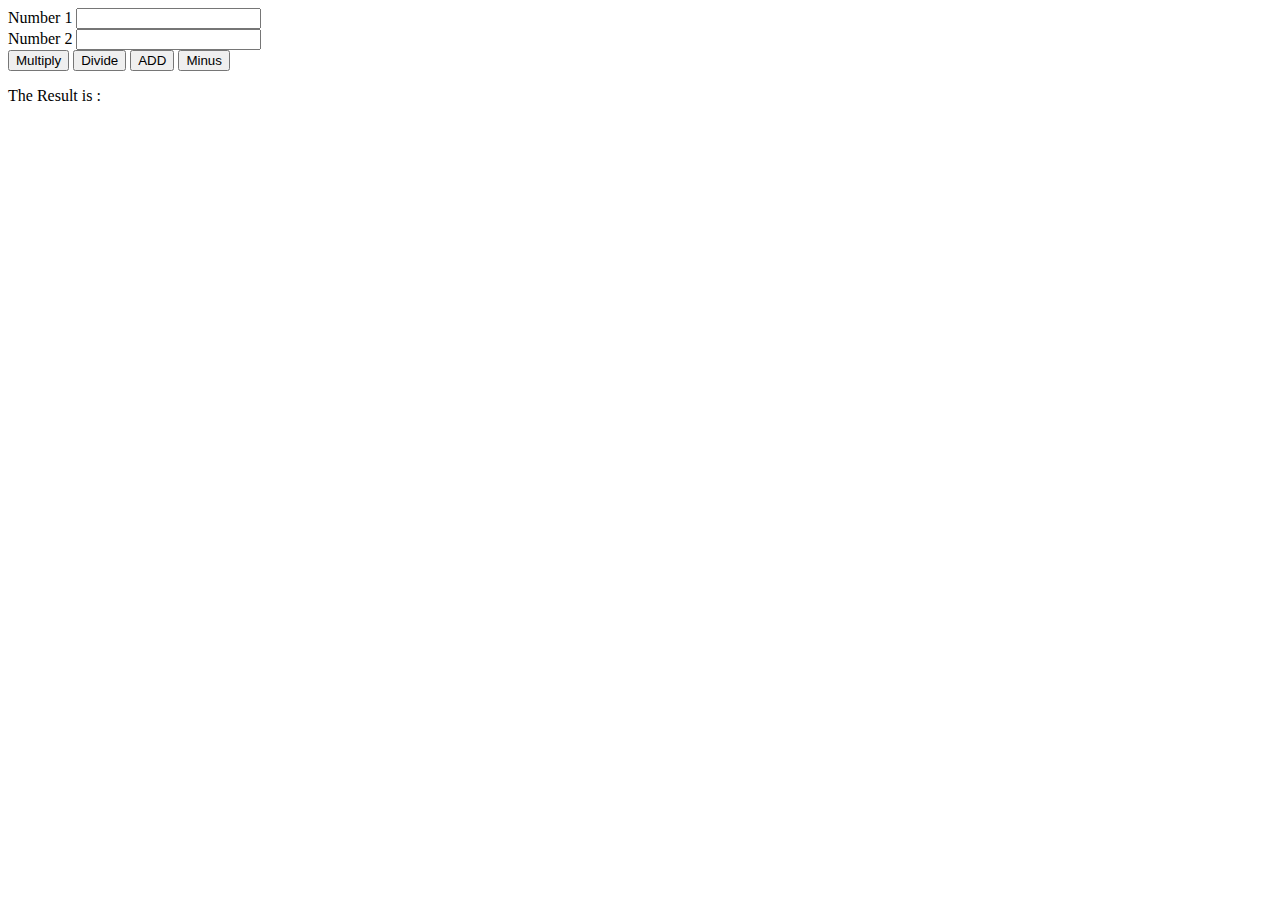
<file: Web Technologies Mid Term/JS Calculator/index.html>
<!DOCTYPE html>
<html lang="en">
<head>
    <meta charset="UTF-8">
    <meta name="viewport" content="width=device-width, initial-scale=1.0">
    <script src="index.js"></script>
    <title>Simple Calculator</title>
</head>
<body>
    <form>
        <label for="num1">Number 1</label>
        <input type="text" id="firstNumber" /><br>
        <label for="num2">Number 2</label>
        <input type="text" id="secondNumber" /><br>
        <input type="button" onClick="multiplyBy()" Value="Multiply" />
        <input type="button" onClick="divideBy()" Value="Divide" />
        <input type="button" onClick="addBy()" Value="ADD" />
        <input type="button" onClick="minusBy()" Value="Minus" />
        </form>
        <p>The Result is : <br>
        <span id = "result"></span>
        </p>
</body>
</html>
</file>
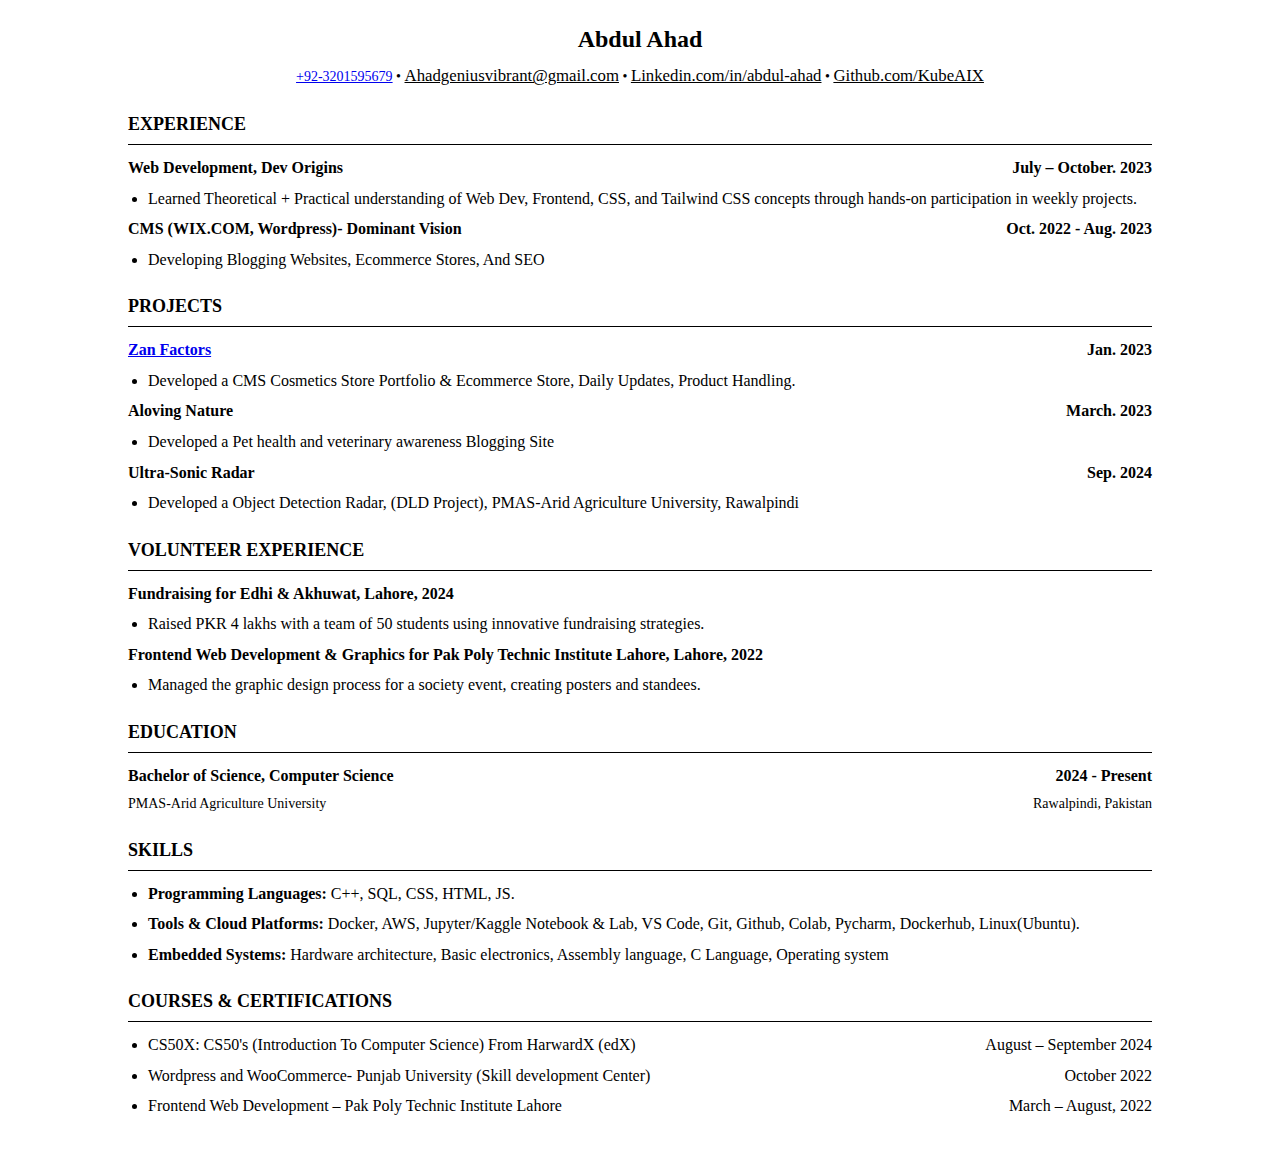
<file: Web Technologies Mid Term/Practice1/CV/index.html>
<!DOCTYPE html>
<html lang="en">

<head>
    <meta charset="UTF-8">
    <meta name="viewport" content="width=device-width, initial-scale=1.0">
    <link rel="stylesheet" href="Style/style.css">
    <title>Resume</title>
</head>


<body>
    <div class="container">
        <div class="header">
            <h1>Abdul Ahad</h1>
            <p><a href="tel://+92-3201595679">+92-3201595679</a> •
                <a style="color: black; font-size: larger;" target="_blank" href="#">Ahadgeniusvibrant@gmail.com</a> •
                <a style="color: black; font-size: larger;" target="_blank" href="#">Linkedin.com/in/abdul-ahad</a> •
                <a style="color: black; font-size: larger;" target="_blank" href="#">Github.com/KubeAIX</a>
            </p>
        </div>
        <div class="section">
            <h2>EXPERIENCE</h2>
            <h3>Web Development, Dev Origins <span class="date">July – October. 2023</span></h3>
            <ul>
                <li>Learned Theoretical + Practical understanding of Web Dev, Frontend, CSS, and Tailwind CSS concepts
                    through
                    hands-on participation in weekly projects.</li>
            </ul>
            <h3>CMS (WIX.COM, Wordpress)- Dominant Vision<span class="date">Oct. 2022 - Aug. 2023</span></h3>
            <ul>
                <li>Developing Blogging Websites, Ecommerce Stores, And SEO</li>
            </ul>
        </div>
        <div class="section">
            <h2>PROJECTS</h2>
            <h3><a target="_blank" href="https://www.instagram.com/zan_factor/?hl=en">Zan Factors</a><span class="date">Jan. 2023</span>
            </h3>
            <ul>
                <li>Developed a CMS Cosmetics Store Portfolio & Ecommerce Store, Daily Updates, Product Handling.
                </li>
            </ul>
            <h3>Aloving Nature <span class="date">March. 2023</span></h3>
            <ul>
                <li>Developed a Pet health and veterinary awareness Blogging Site</li>
            </ul>
            <h3>Ultra-Sonic Radar <span class="date">Sep. 2024</span></h3>
            <ul>
                <li>Developed a Object Detection Radar, (DLD Project), PMAS-Arid Agriculture University, Rawalpindi</li>
            </ul>
        </div>
        <div class="section">
            <h2>VOLUNTEER EXPERIENCE</h2>
            <h3>Fundraising for Edhi & Akhuwat, Lahore, 2024</h3>
            <ul>
                <li>Raised PKR 4 lakhs with a team of 50 students using innovative fundraising strategies.</li>
            </ul>
            <h3>Frontend Web Development & Graphics for Pak Poly Technic Institute Lahore, Lahore, 2022</h3>
            <ul>
                <li>Managed the graphic design process for a society event, creating posters and standees.</li>
            </ul>
        </div>
        <div class="section">
            <h2>EDUCATION</h2>
            <h3>Bachelor of Science, Computer Science <span class="date">2024 - Present</span></h3>
            <p>PMAS-Arid Agriculture University<span class="date">Rawalpindi, Pakistan</span></p>
        </div>
        <div class="section">
            <h2>SKILLS</h2>
            <ul>
                <li><strong>Programming Languages:</strong> C++, SQL, CSS, HTML, JS.</li>
                <li><strong>Tools & Cloud Platforms:</strong> Docker, AWS, Jupyter/Kaggle Notebook & Lab, VS Code, Git,
                    Github, Colab, Pycharm, Dockerhub, Linux(Ubuntu).</li>
                <li><strong>Embedded Systems:</strong> Hardware architecture, Basic electronics, Assembly language, C
                    Language, Operating system</li>
            </ul>
        </div>
        <div class="section">
            <h2>COURSES & CERTIFICATIONS</h2>
            <ul>
                <li>CS50X: CS50's (Introduction To Computer Science) From HarwardX (edX) <span class="date">August –
                        September 2024</span></li>
                <li>Wordpress and WooCommerce- Punjab University (Skill development Center) <span class="date">October
                        2022</span></li>
                <li>Frontend Web Development – Pak Poly Technic Institute Lahore <span class="date">March – August,
                        2022</span></li>
            </ul>
        </div>
    </div>
</body>

</html>
</file>
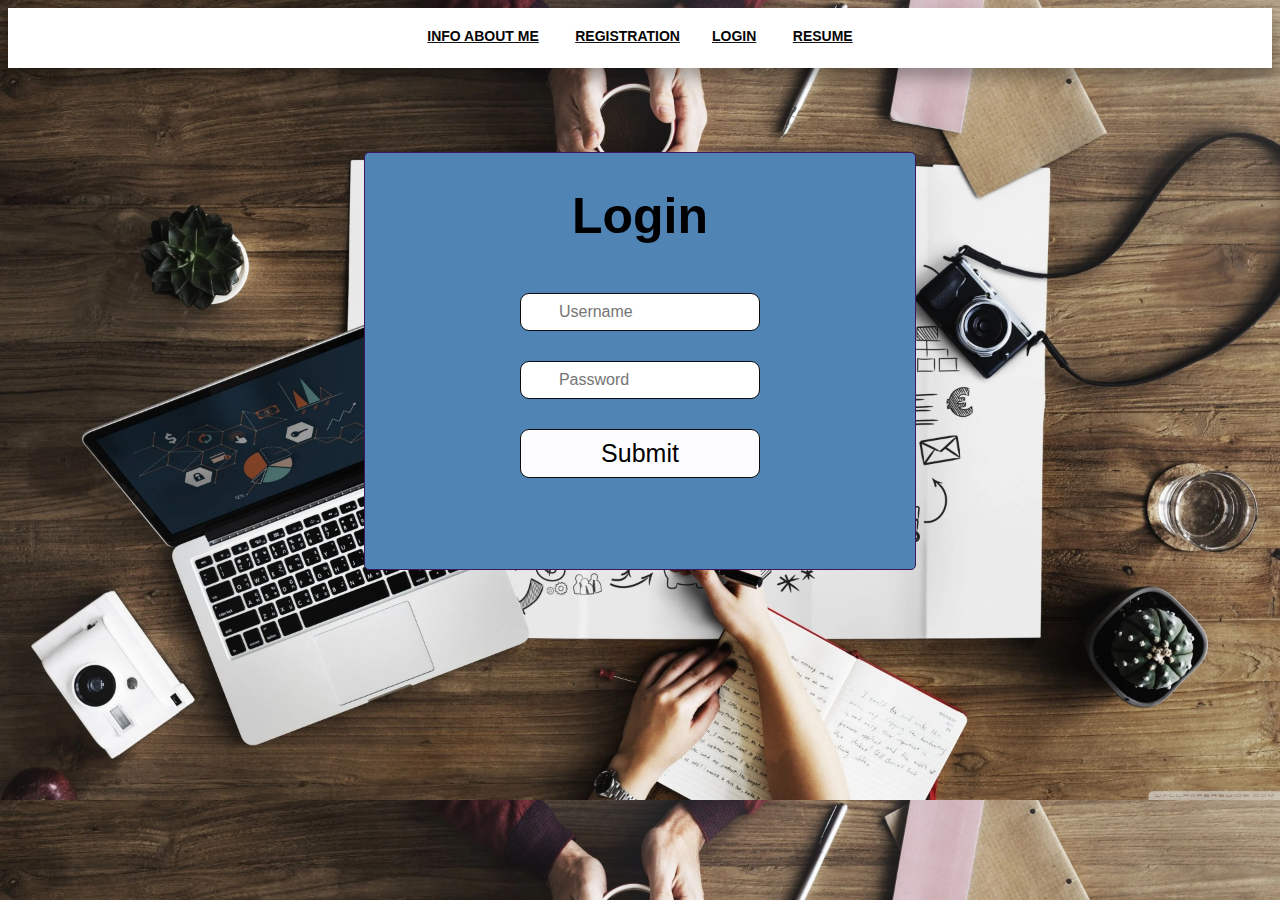
<file: Web Technologies Mid Term/Practice2/loginform.html>
<!DOCTYPE html>
<html lang="en">
<head>
    <meta charset="UTF-8">
    <meta http-equiv="X-UA-Compatible" content="IE=edge">
    <meta name="viewport" content="width=device-width, initial-scale=1.0">
    <link rel="stylesheet" href="style.css">
    <title>Login</title>
</head>
<body>
     
    <div class="menu-navbar">
        <ul>
            <li><a href="cv.html">Info About Me</a></li>
            <li><a href="login.html">Registration</a>
            <li><a href="loginform.html" style="width:auto;">Login</a></li>
            <li><a href="/Web Technologies Mid Term/Practice1/CV/index.html">Resume</a></li>
            
        </ul>

        <main id="main">
            <h1>Login</h1>
           
            
            <form id="login-form">
              <input type="text" name="username" id="username-field" class="login-form" placeholder="Username">
              <input type="password" name="password" id="password-field" class="login-form" placeholder="Password">
              <input type="submit" value="Submit" id="login-form">
            </form>
         
          </main>
    
   
</body>
</html>
</file>
<file: Web Technologies Mid Term/Practice1/CV/Style/style.css>
body {
    font-family: 'Times New Roman', Times, serif;
    margin: 0;
    padding: 0;
    line-height: 1.6;
}
.container {
    width: 80%;
    margin: 0 auto;
    padding: 20px;
}
.header {
    text-align: center;
    margin-bottom: 20px;
}
.header h1 {
    margin: 0;
    font-size: 24px;
}
.header p {
    margin: 5px 0;
    font-size: 14px;
}
.section {
    margin-bottom: 20px;
}
.section h2 {
    font-size: 18px;
    border-bottom: 1px solid #000;
    padding-bottom: 5px;
    margin-bottom: 10px;
}
.section h3 {
    font-size: 16px;
    margin: 5px 0;
}
.section p {
    margin: 5px 0;
    font-size: 14px;
}
.section ul {
    list-style-type: disc;
    margin: 5px 0 5px 20px;
    padding: 0;
}
.section ul li {
    margin: 5px 0;
}
.section .date {
    float: right;
}
.clear {
    clear: both;
}
</file>
<file: Web Technologies Mid Term/Practice2/style.css>
*
{
    padding: 0;
    margin: 5;

}
body
{
    font-family: Arial, Helvetica, sans-serif;
    justify-content: flex-start;
    background-image: url(image.9.webp);
    background-size: cover;

}
.menu-navbar
{
    height: 60px;
    box-shadow: 0 10px 15px rgba(0,0,0,0.3);
    background: rgb(255, 255, 255);
    color: rgb(22, 21, 21);
    text-align: center;
    
    
}
.menu-navbar ul
{
    margin: 0;
    padding: 0;
    width: 100%;
    cursor: pointer;

}
.menu-navbar ul li
{
    display: inline-block;
    list-style: none;
    padding: 20px 10px;
    margin: 0;
    position: relative;
    text-decoration: underline;
    font-size: 18px;
}
.menu-navbar ul li a
{
    
    text-decoration: none;
    color:rgb(6, 5, 5);
    text-align: center;
    font-family: Arial;
    width: 0px;
    padding: 19px 6px;
    text-transform: uppercase;
    font-weight: bold;
    transition: all 0.99s ease;
}
.menu-navbar ul li a:hover
{
background-color: rgb(68, 102, 255);
border-radius: 20px;

}
.menu-navbar ul li
{
    font-size: 14px;
}

h2
{
    text-align: center;
    text-decoration: underline;
    color: rgb(255, 255, 255);

}
.reg input[type=text], input[type=email], input[type=tel], input[type=number], input[type=date], input[type=password], input[type=checkbox]
{
    width: 78%;
    padding: 8px 45px;
    margin: 0px 10%;
    display: block;
    border: 1.5px solid rgb(32, 31, 31);
    color: #000;
    box-sizing: border-box;
    border-radius: 9px;


}
.lab-1[type=checkbox]
{
    font-family: Arial;
    display: inline-flex;
    color: beige;
    text-align: right;


}
.lab-1
{
    color: rgb(31, 31, 29);
    font-size: 20px;
    padding: auto;
}


.lab
{
    margin-left: 10%;
    padding:  0px;
    display: block;
    color: rgb(255, 255, 255);
    font-family: Arial;
    text-align: left;
    font-size: 18px;
    
   
}
.reg
{
    width: 45%;
    background: rgb(93, 125, 146);
    padding: 0px 40px 10px;
    border: 1px solid rgb(60, 22, 95);
    margin:10px auto 0;
    border-radius: 5px;
}
select
{ 
    font-size: large;
    width: 50%;
    padding: 8px 25px;
    margin: 15px 12%;
    display: block;
    border: 1px solid #ccc;
    box-sizing: border-box;
    border-radius: 10px;
}
h1
{
    color: white;
    text-align: center;
}
#main
{
    width: 38%;
    background: rgb(80, 132, 180);
    padding: 0px 35px 6%;
    border: 1px solid rgb(60, 22, 95);
    margin: 7% auto;
    border-radius: 5px;
    
}
#login-form 
{
    
    align-self: flex-start;
    display: grid;
    justify-items: center;
    align-items: center;
}
#login-form input[type=submit], input[type=text], input[type=password]
{
    width: 50%;
    padding: 9px 38px;
    margin: 15px 9%;
    display: block;
    border: 1.5px solid rgb(14, 13, 13);
    color: rgb(0, 0, 0);
    box-sizing: border-box;
    border-radius: 9px;
    font-size: medium;
}
#login-form input[type=submit]
{
    background-color: rgb(253, 253, 255);
    color: rgb(0, 0, 0);
    font-size: 25px;
}
#login-form input[type=submit]:hover
{
    color: rgb(255, 255, 255);
    font-size: 25px;
    background-color: rgb(16, 17, 17);
    
}
 .container
{
    display: flex; 
    background-color: blueviolet;
    width: 100%;
    margin: 10 auto;
    display: inline-flex; 
    
 }
.container .img-container{
    background-image: url(img2.png);

    background-size: cover;
    padding: 25%;
    margin: 8px;
    display: flex;
}
 .txt-container{
    padding: 8%;
    background: #070707;
    margin: 0px;
    display: flex;
    float: left;
    color: white;
    
}
h1{
    text-align: center;
    font-size: 50px;
    color: rgb(0, 0, 0);
          
}
.form{
    font-size: 30px;
    padding: 10px;
    color: white;
}
.table {
    font-family: arial, sans-serif;
    border-collapse: collapse;
    width: 10px;
  }
  
  .td, th {
    border: px solid #dddddd;
    text-align: left;
    padding: 8px;
    
  }
  .hd
  {
    background-color: #dddddd;
  }
</file>
